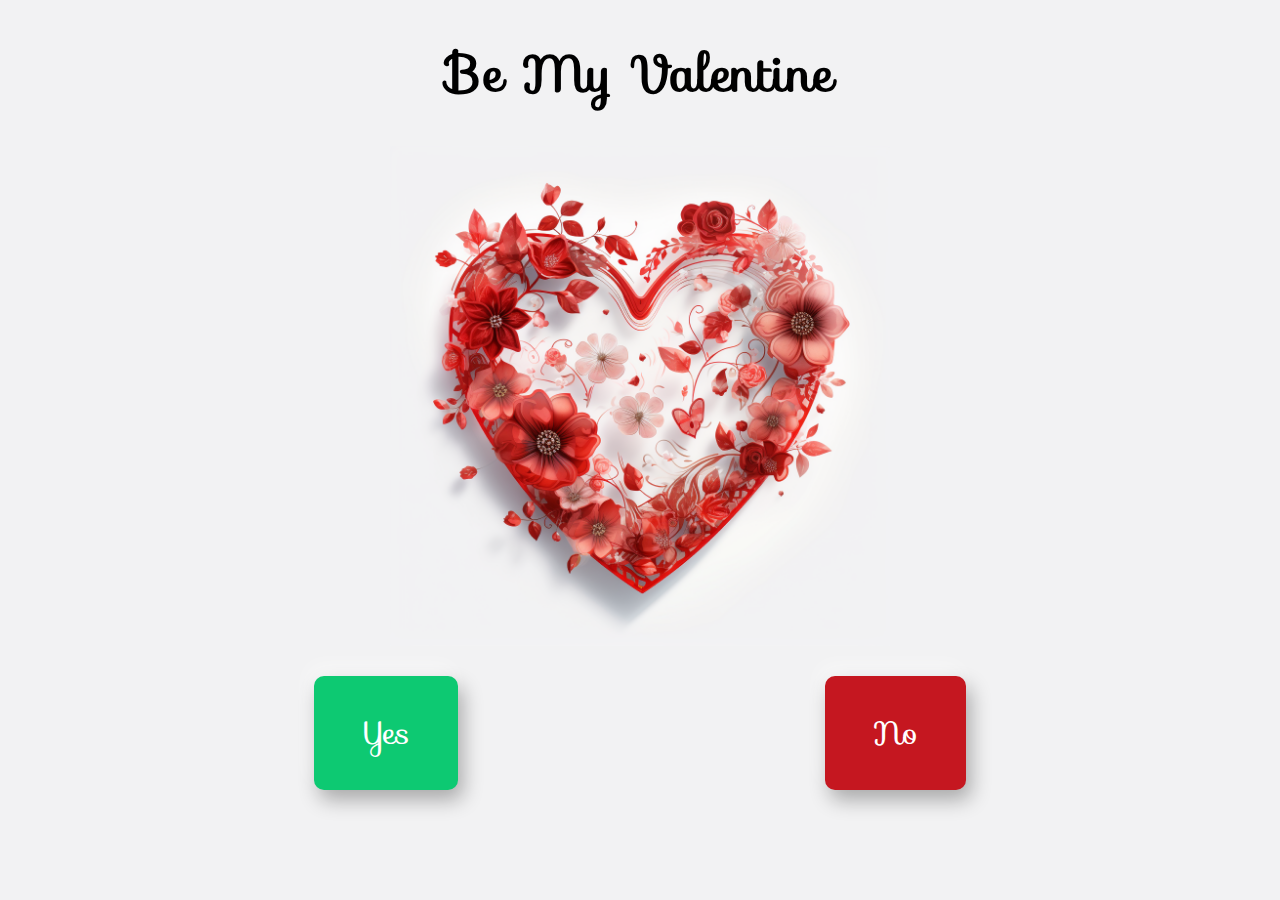
<file: index.html>
<!DOCTYPE html>
<html lang="en">
<head>
  <meta charset="UTF-8">
  <meta name="viewport" content="width=device-width, initial-scale=1.0">
  <title>Be My Valentine!</title>
  <link rel="apple-touch-icon" sizes="180x180" href="images/apple-touch-icon.png">
  <link rel="icon" type="image/png" sizes="32x32" href="images/favicon-32x32.png">
  <link rel="icon" type="image/png" sizes="16x16" href="images/favicon-16x16.png">
  <link rel="manifest" href="images/site.webmanifest">
  <meta name="msapplication-TileColor" content="#f1f0ef">
  <meta name="theme-color" content="#ffffff">
  <link rel="preconnect" href="https://fonts.googleapis.com">
  <link rel="preconnect" href="https://fonts.gstatic.com" crossorigin>
  <link href="https://fonts.googleapis.com/css2?family=Sofia&display=swap" rel="stylesheet">
  <link rel="stylesheet" href="css/style.css">
</head>
<body>

  <div class="container">
    <h1>Be My Valentine</h1>
    <div class="images">
      <img src="images/first.png" alt="Be My Valentine">
    </div>
    <div class="buttons">
      <button class="yes">Yes</button>
      <button class="no">No</button>
    </div>
  </div>
  
  <script src="js/script.js"></script>
</body>
</html>
</file>
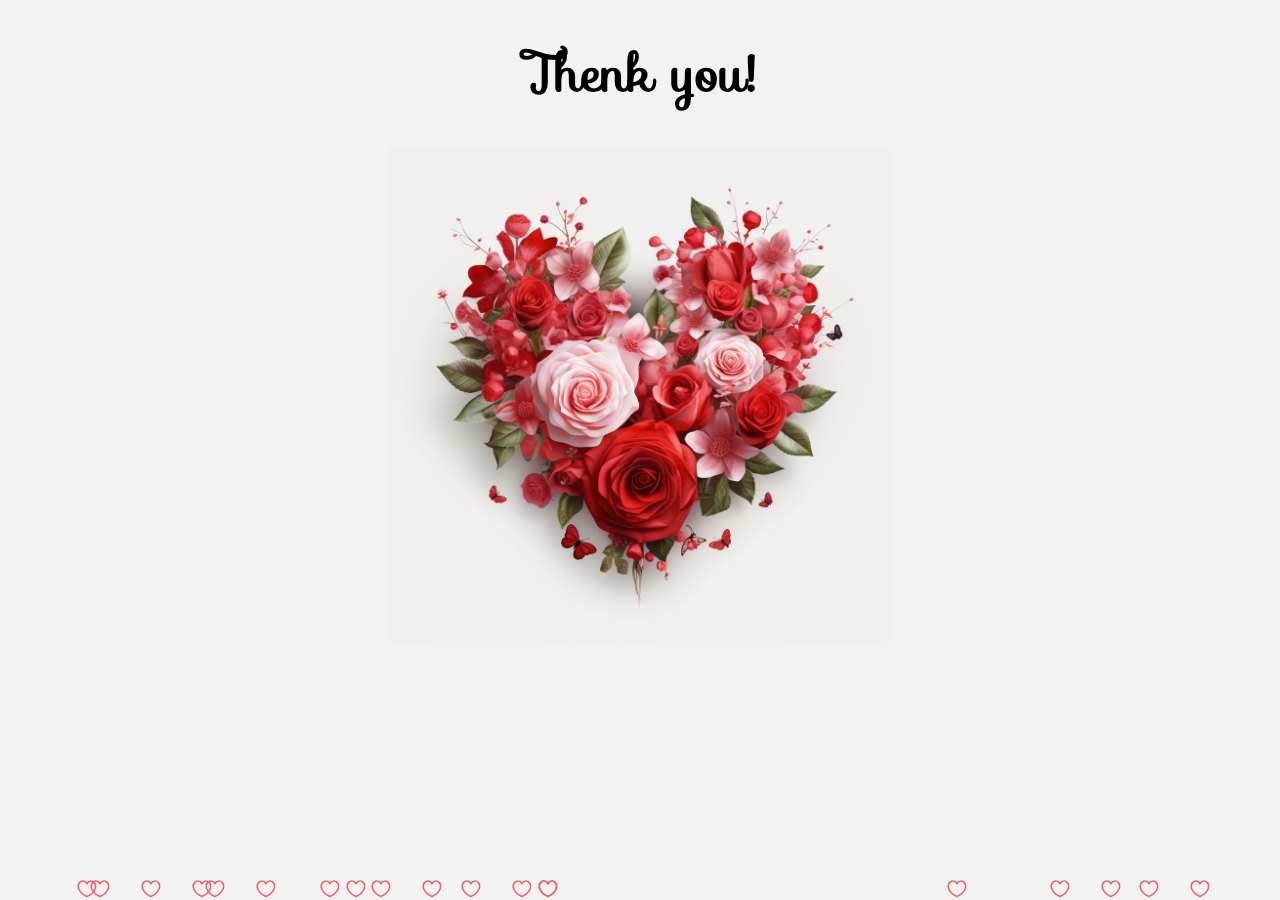
<file: page2.html>
<!DOCTYPE html>
<html lang="en">
<head>
  <meta charset="UTF-8">
  <meta name="viewport" content="width=device-width, initial-scale=1.0">
  <title>Thenk you!</title>
    <link rel="apple-touch-icon" sizes="180x180" href="images/apple-touch-icon.png">
    <link rel="icon" type="image/png" sizes="32x32" href="images/favicon-32x32.png">
    <link rel="icon" type="image/png" sizes="16x16" href="images/favicon-16x16.png">
    <link rel="manifest" href="images/site.webmanifest">
    <meta name="msapplication-TileColor" content="#f1f0ef">
    <meta name="theme-color" content="#ffffff">
  <link rel="preconnect" href="https://fonts.googleapis.com">
  <link rel="preconnect" href="https://fonts.gstatic.com" crossorigin>
  <link href="https://fonts.googleapis.com/css2?family=Sofia&display=swap" rel="stylesheet">
  <link rel="stylesheet" href="css/style.css">
</head>
<body>

  <div class="container">
    <h1>Thenk you!</h1>
    <div class="images">
      <img src="images/second.png" alt="Be My Valentine">
    </div>
  </div>
  <div class="heart"></div>
  <div class="heart"></div>
  <div class="heart"></div>
  <div class="heart"></div>
  <div class="heart"></div>
  <div class="heart"></div>
  <div class="heart"></div>
  <div class="heart"></div>
  <div class="heart"></div>
  <div class="heart"></div>
  <div class="heart"></div>
  <div class="heart"></div>
  <div class="heart"></div>
  <div class="heart"></div>
  <div class="heart"></div>
  <div class="heart"></div>
  <div class="heart"></div>
  <div class="heart"></div>
  <div class="heart"></div>
</body>
</html>
</file>
<file: css/style.css>
* {
  font-family: "Sofia", cursive;
}

body {
  background: #f2f2f3;
}

.container {
  max-width: 1000px;
  margin: 0 auto;
}

h1 {
  font-size: 50px;
  text-align: center;
}

.images {
  margin: 0 auto;
  margin-bottom: 30px;
}

img {
  display: block;
  margin: 0 auto;
  width: 100%;
  max-width: 500px;
}

.buttons {
  display: flex;
  justify-content: space-around;
  font-size: 32px;
}

button {
  padding: 1em 1.5em;
  font-size: 1em;
  cursor: pointer;
  border-radius: 10px;
  background: #c51720;
  color: #fff;
  border: none;
  transition: background 0.3s;
  box-shadow: 5px 10px 20px rgba(0, 0, 0, 0.3), -5px -10px 20px rgba(255, 255, 255, 0.5);
}

button:hover {
  background: #941017;
}

.yes {
  background: #0dc972;
  margin-right: 20px;
}

.yes:hover {
  background: #089352;
}

.heart {
  position: absolute;
  width: 20px;
  height: 20px;
  background-image: url("[data-uri]");
  background-repeat: no-repeat;
}

.heart:nth-child(1) {
  left: 41%;
  bottom: 0;
  -webkit-animation: love 5s ease-in infinite;
  animation: love 5s ease-in infinite;
}

.heart:nth-child(2) {
  left: 93%;
  bottom: 0;
  -webkit-animation: love 10s ease-in infinite;
  animation: love 10s ease-in infinite;
}

.heart:nth-child(3) {
  left: 42%;
  bottom: 0;
  -webkit-animation: love 15s ease-in infinite;
  animation: love 15s ease-in infinite;
}

.heart:nth-child(4) {
  left: 6%;
  bottom: 0;
  -webkit-animation: love 20s ease-in infinite;
  animation: love 20s ease-in infinite;
}

.heart:nth-child(5) {
  left: 20%;
  bottom: 0;
  -webkit-animation: love 25s ease-in infinite;
  animation: love 25s ease-in infinite;
}

.heart:nth-child(6) {
  left: 29%;
  bottom: 0;
  -webkit-animation: love 30s ease-in infinite;
  animation: love 30s ease-in infinite;
}

.heart:nth-child(7) {
  left: 16%;
  bottom: 0;
  -webkit-animation: love 35s ease-in infinite;
  animation: love 35s ease-in infinite;
}

.heart:nth-child(8) {
  left: 7%;
  bottom: 0;
  -webkit-animation: love 40s ease-in infinite;
  animation: love 40s ease-in infinite;
}

.heart:nth-child(9) {
  left: 89%;
  bottom: 0;
  -webkit-animation: love 45s ease-in infinite;
  animation: love 45s ease-in infinite;
}

.heart:nth-child(10) {
  left: 42%;
  bottom: 0;
  -webkit-animation: love 50s ease-in infinite;
  animation: love 50s ease-in infinite;
}

.heart:nth-child(11) {
  left: 40%;
  bottom: 0;
  -webkit-animation: love 55s ease-in infinite;
  animation: love 55s ease-in infinite;
}

.heart:nth-child(12) {
  left: 33%;
  bottom: 0;
  -webkit-animation: love 60s ease-in infinite;
  animation: love 60s ease-in infinite;
}

.heart:nth-child(13) {
  left: 36%;
  bottom: 0;
  -webkit-animation: love 65s ease-in infinite;
  animation: love 65s ease-in infinite;
}

.heart:nth-child(14) {
  left: 15%;
  bottom: 0;
  -webkit-animation: love 70s ease-in infinite;
  animation: love 70s ease-in infinite;
}

.heart:nth-child(15) {
  left: 82%;
  bottom: 0;
  -webkit-animation: love 75s ease-in infinite;
  animation: love 75s ease-in infinite;
}

.heart:nth-child(16) {
  left: 27%;
  bottom: 0;
  -webkit-animation: love 80s ease-in infinite;
  animation: love 80s ease-in infinite;
}

.heart:nth-child(17) {
  left: 25%;
  bottom: 0;
  -webkit-animation: love 85s ease-in infinite;
  animation: love 85s ease-in infinite;
}

.heart:nth-child(18) {
  left: 74%;
  bottom: 0;
  -webkit-animation: love 90s ease-in infinite;
  animation: love 90s ease-in infinite;
}

.heart:nth-child(19) {
  left: 11%;
  bottom: 0;
  -webkit-animation: love 95s ease-in infinite;
  animation: love 95s ease-in infinite;
}

.heart:nth-child(20) {
  left: 86%;
  bottom: 0;
  -webkit-animation: love 100s ease-in infinite;
  animation: love 100s ease-in infinite;
}

@-webkit-keyframes love {
  0% {
    transform: translateY(0%);
    opacity: 0;
  }

  50% {
    opacity: 1;
  }

  100% {
    transform: translateY(-100vh);
    opacity: 0;
  }
}

@keyframes love {
  0% {
    transform: translateY(0%);
    opacity: 0;
  }

  50% {
    opacity: 1;
  }

  100% {
    transform: translateY(-100vh);
    opacity: 0;
  }
}
</file>
